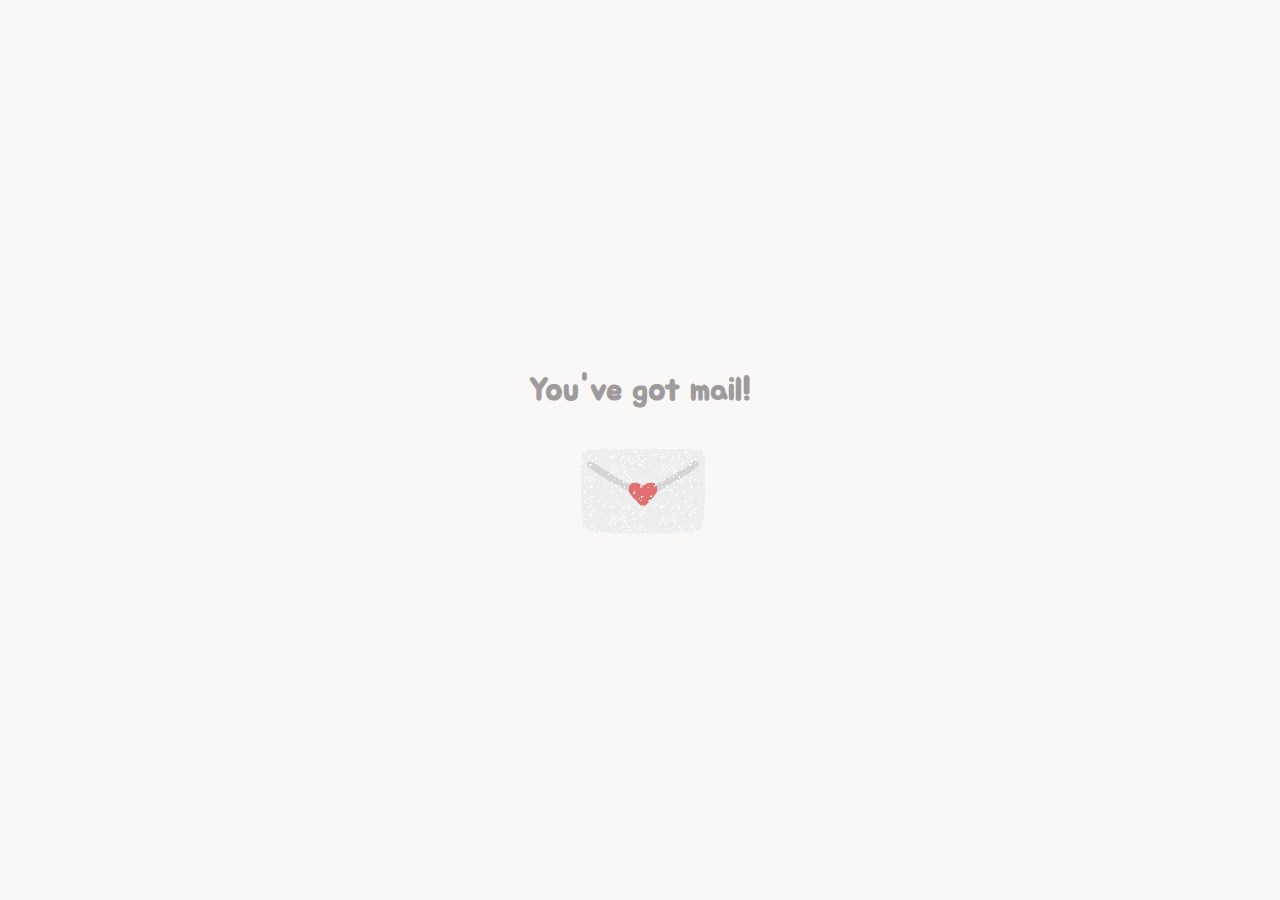
<file: index.html>
<!DOCTYPE html>
<html lang="en">
<head>
    <meta charset="UTF-8">
    <meta name="viewport" content="width=device-width, initial-scale=1.0">
    <title>Will you be my valentine?</title>
    <link rel="stylesheet" href="style.css">
    <link href="https://fonts.googleapis.com/css2?family=League+Spartan:wght@400;700&display=swap" rel="stylesheet">
    <link rel="preconnect" href="https://fonts.googleapis.com">
    <link rel="preconnect" href="https://fonts.gstatic.com" crossorigin>
    <link href="https://fonts.googleapis.com/css2?family=Great+Vibes&display=swap" rel="stylesheet">
    <link rel="preconnect" href="https://fonts.googleapis.com">
    <link rel="preconnect" href="https://fonts.gstatic.com" crossorigin>
    <link rel="preconnect" href="https://fonts.googleapis.com">
    <link rel="preconnect" href="https://fonts.gstatic.com" crossorigin>
    <link href="https://fonts.googleapis.com/css2?family=DM+Sans:ital,opsz,wght@0,9..40,100..1000;1,9..40,100..1000&family=Jua&display=swap" rel="stylesheet">
</head>
<body>

    <section>
        <div class="column center" id="notif">
            <h1>You've got mail!</h1>
            <img src="mail.png" id="mail">
        </div>
    </section>

    <section id="fakeWindow">
        <div class="question">
            <h1>WILL YOU BE MY</h1>
            <p>valentine?<p>
        </div>

        <div class="girl">
            <div class="excited">
                <img src="excited.png">
            </div>
            <div class="neutral">
                    <img src="neutral.png">
            </div>
        </div>

    <div class="buttons">
        <button id="yes" onmouseover="showExcited()" 
        onmouseout="showNeutral()">Yes</button>
        <button id="no">No</button>
    </div>

        <p id="text"></p>
    </section>

    <section>
        <div class="reveal row" id="celebrate">
            <img src="yay.png" style="width: 200px; height: 200px;">
                <div class="folder-container">
                    <div class="folder" onclick="window.location.href='letter.html'"></div>
                    <p>Read me!</p>
                </div>
        </div>
    </section>



    <script src="script.js"></script>
    
</body>
</html>
</file>
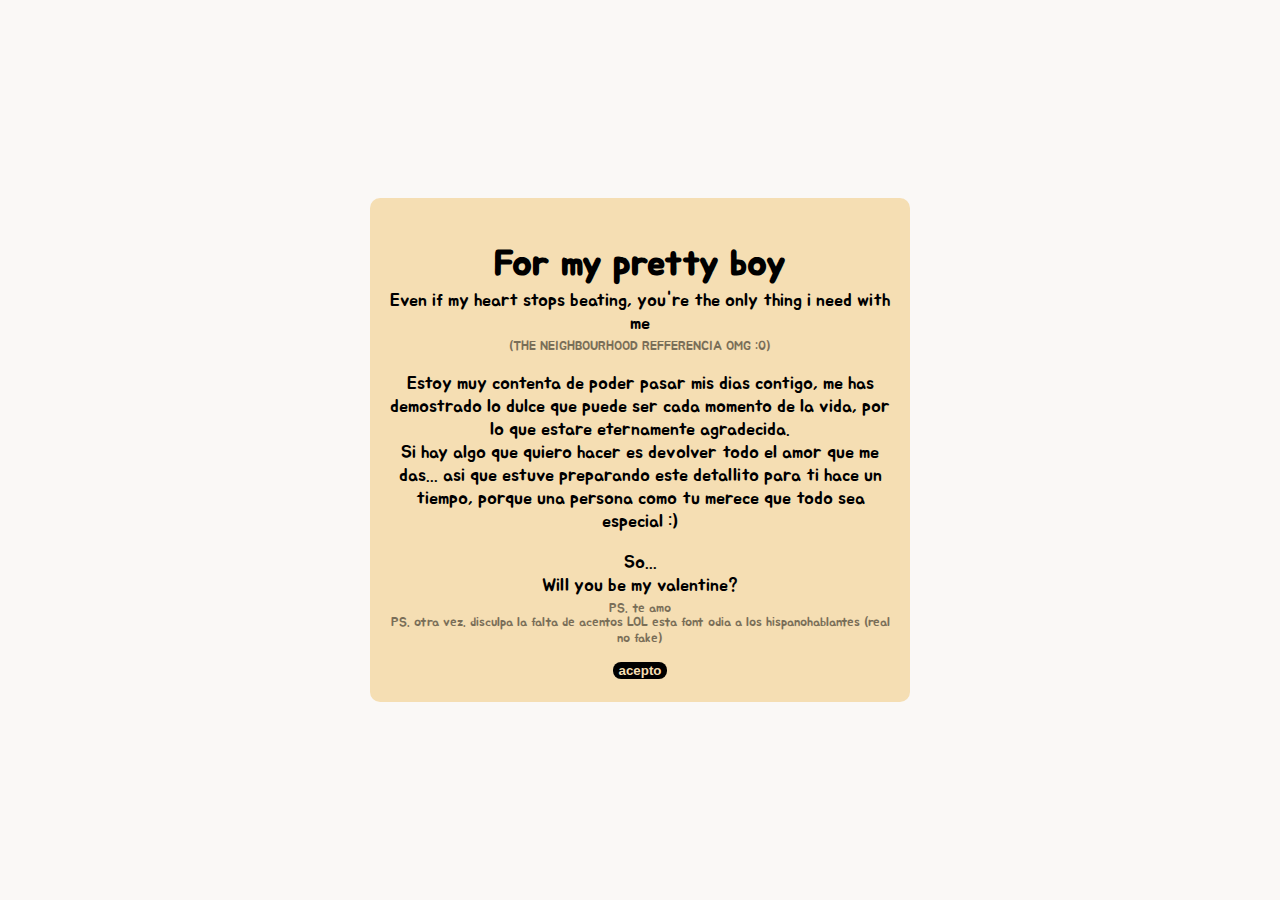
<file: letter.html>
<!DOCTYPE html>
<html lang="en">
<head>
    <meta charset="UTF-8">
    <meta name="viewport" content="width=device-width, initial-scale=1.0">
    <title>For my pretty boy</title>
    <link rel="stylesheet" href="letter.css">
    <link rel="preconnect" href="https://fonts.googleapis.com">
    <link rel="preconnect" href="https://fonts.gstatic.com" crossorigin>
    <link rel="preconnect" href="https://fonts.googleapis.com">
    <link rel="preconnect" href="https://fonts.gstatic.com" crossorigin>
    <link href="https://fonts.googleapis.com/css2?family=DM+Sans:ital,opsz,wght@0,9..40,100..1000;1,9..40,100..1000&family=Jua&display=swap" rel="stylesheet">
</head>
<body>

    <div class="contenedor">
        <div class="hoja">
            <h1>For my pretty boy</h1>
            <p>Even if my heart stops beating, you're the only thing i need with me</p>
            <p class="whisper">(THE NEIGHBOURHOOD REFFERENCIA OMG :0)</p>
            <p>Estoy muy contenta de poder pasar mis dias contigo, me has demostrado lo dulce que puede ser cada momento de la vida, por lo que estare eternamente agradecida.<br>
                Si hay algo que quiero hacer es devolver todo el amor que me das... asi que
                estuve preparando este detallito para ti hace un tiempo, porque una persona como tu merece que todo sea especial :)<br>
            </p>
            <p>So... <br>
                Will you be my valentine?</p>
            
            <p class="whisper">PS. te amo</p>
            <p class="whisper">PS. otra vez. disculpa la falta de acentos LOL esta font odia a los hispanohablantes (real no fake)</p>
            <button onclick="window.location.href='valentine.html'" style="background-color: black; color: wheat;">acepto</button>
        </div>
    </div>

</body>
</html>
</file>
<file: style.css>
body {
    background-color: rgb(250, 248, 246);
    font-family: "Jua", serif;
    color: #9f9b9c;
    display: flex;
    flex-direction: column;
    justify-content: center;
    align-items: center;
    overflow: hidden;
    height: 100vh;
    margin: 0;
}

section {
    width: 90%;
    height: auto;
    display: flex;
    flex-direction: column;
    justify-content: center;
    align-items: center;
}


#fakeWindow {
    display: none;
    z-index: 2;
    position: relative;
    width: fit-content;
    height: fit-content;
    background-color: white;
    padding: 30px;
    border-radius: 0px 0px 10px 10px;
    box-shadow: 0 10px 30px rgba(108, 92, 106, 0.319);
}

#fakeWindow::before {
    text-align: end;
    font-size: 15px;
    content: "";
    position: absolute;
    top: -20px;
    left: 0;
    width: 100%;
    height: 20px;
    background-color: #e889a7;
    border-radius: 10px 10px 0 0;
}

.center {
    display: flex;
    justify-content: center;
    align-items: center;
    text-align: center;
}

.column {
    flex-direction: column;
}

.row {
    display: flex;
    flex-direction: row;
    align-items: center;
    justify-content: center;
}

.question {
    display: flex;
    flex-direction: column;
    align-items: center;
}

.question h1 {
    font-size: 40px;
    margin-top: 0;
    margin-bottom: -15px;
    font-family: 'League Spartan', sans-serif;
    color:#e889a7;
}

.question p {
    font-size: 60px;
    margin-top: -15px;
    margin-bottom: -20px;
    font-family: 'Great Vibes', cursive;
    color:#e889a7;
}

.girl {
    display: flex;
    align-items: center;
    justify-content: center;
    position: relative;
    margin: 10px auto;
    width: 200px;
    height: 200px;
}

.girl div {
    position: absolute;
    top: 0;
    left: 0;
    width: 100%;
    height: 100%;
    display: none;
}

.girl img {
    height: 100%;
    width: 100%;
}

.excited {
    display: none;
}

.neutral {
    display: block;
}

.buttons {
    display: flex;
    justify-content: center;
    align-items: center;
    gap: 10px;
}

#yes, #no {
    font-size: 20px;
    font-family: "Jua", serif;
    color: white;
    font-weight: bolder;
    width: fit-content;
    height: fit-content;
    border: none;
    padding: 5px;
    border-radius: 10px;
}

#yes {
    background-color: #9edf5e;
}

#no {
    background-color: #df5e67;
}

button:hover {
    transform: scale(1.1);
    transition: transform 0.3s ease;
}

#text {
    color: #9f9b9c;
    font-size: 15px;
    text-align: center;
    margin-top: 15px;
    margin-bottom: -10px;
}

.folder-container {
    display: flex;
    flex-direction: column;
    align-items: center;
    justify-content: center;
}

.folder-container p {
    font-size: 30px;
    margin: 5px;
    color:#e889a7;
}

.folder {
    margin-top: 40px;
    margin-bottom: 0;
    width: 150px;
    height: 100px;
    background-color: #e889a7;
    border-radius: 10px;
    border-top-left-radius: 0;
    position: relative;
    transition: transform 0.3s ease, height 0.3s ease;
}

.folder::before {
    content: "";
    width: 30%;
    height: 30%;
    background-color:#EB7096;
    border-radius: 10px;
    position: absolute;
    left: 0px;
    top: -15px;
    z-index: -2;
    transition: height 0.3s ease;
}

.folder::after {
    align-content: center;
    justify-content: center;
    text-align: center;
    content: "";
    width: 90%;
    height: 90%;
    background-color:#EBBAC2;
    border-radius: 10px;
    position: absolute;
    left: 5%;
    top: 5%;
    z-index: -1;
    transition: top 0.3s ease;
}

.folder:hover::after {
    top: -20px;
}

.reveal {
    display: none;
    transition: all ease 10ms;
}

@media (max-width: 480px) {
    body {
        display: flex;
        flex-direction: column;
        height: 90vh;
    }
    .question h1 {
        font-size: 35px;
    }

    .question p {
        font-size: 60px;
    }

    .girl {
        width: 170px;
        height: 170px;
    }

    .buttons {
        gap: 8px;
    }

    #yes, #no {
        font-size: 20px;
        padding: 5px 10px;
    }

    #text {
        font-size: 18px;
    }

    .folder-container p {
        font-size: 18px;
    }

    .folder {
        width: 100px;
        height: 70px;
    }
}
</file>
<file: letter.css>
body {
    font-family: "Jua", serif;
    font-size: 18px;
    background-color: rgb(250, 248, 246);
    display: flex;
    flex-direction: column;
    align-items: center;
    justify-content: center;
    overflow: hidden;
    height: 100vh;
    margin: 0;
}

button {
    background-color: #e889a7;
    color: #fcfaf7;
    font-weight: bolder;
    width: fit-content;
    height: fit-content;
    border: none;
    border-radius: 8px;
    cursor: pointer;
}

button:hover {
    transform: scale(1.1);
    transition: transform 0.3s ease;
}

.contenedor {
    width: 90%;
    max-width: 600px;
    display: flex;
    justify-content: center;
}

.hoja {
    width: 100%;
    max-width: 500px;
    min-width: 250px;
    border-radius: 10px;
    padding: 20px;
    background-color: wheat;
    text-align: center;
}

.hoja h1 {
    margin-bottom: -15px;
}

.whisper {
    font-size: 70%;
    opacity: 0.5;
    margin-top: -15px;
}

@media only screen and (max-width: 600px) {
    body {
        height: 90vh;
        display: flex;
        flex-direction: column;
        justify-content: center;
        align-items: center;
    }
    
    .hoja h1 {
        font-size: 25px;
        margin-bottom: -15px;
    }

    .whisper {
        font-size: 60%;
        opacity: 0.5;
        margin-top: -15px;
    }
}
</file>
